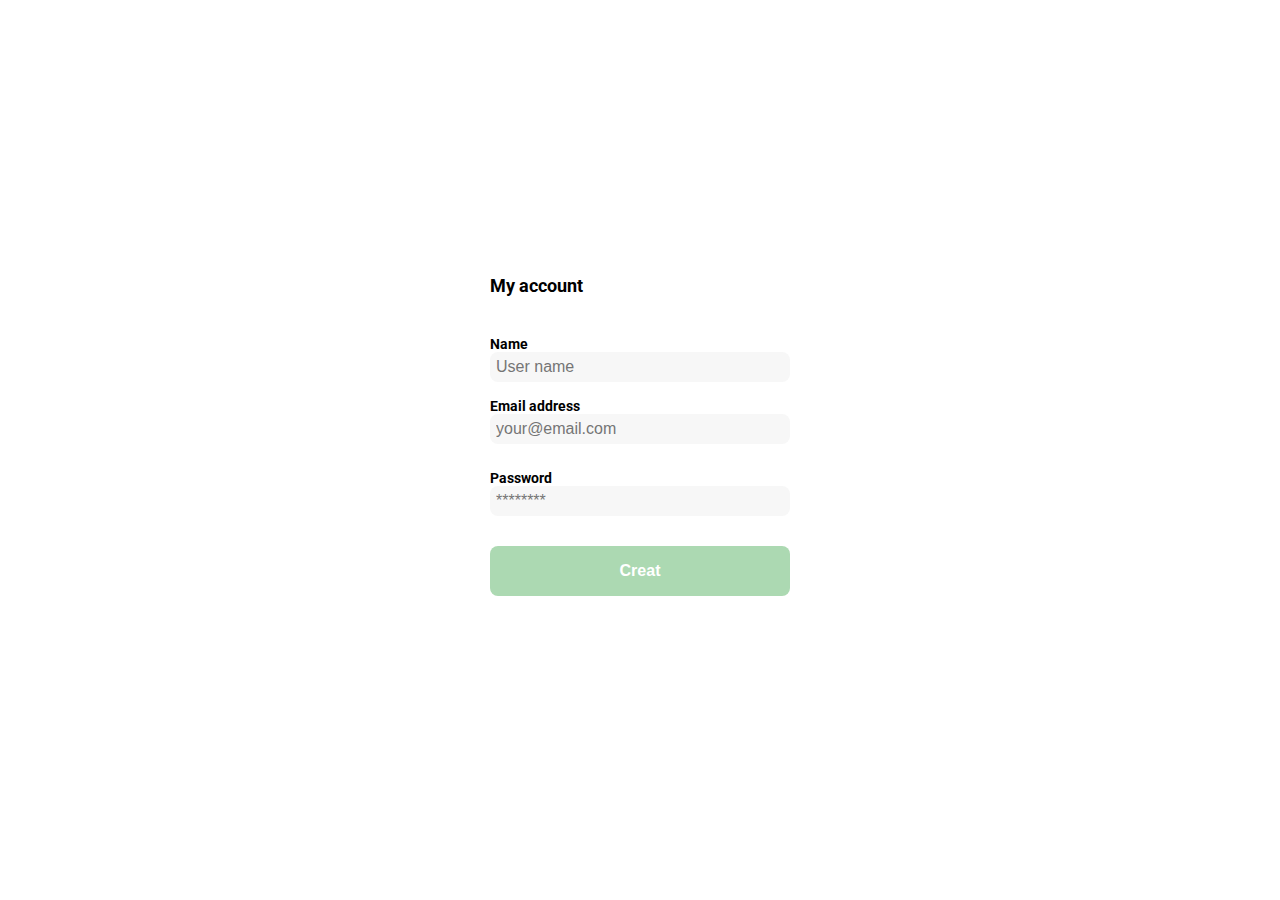
<file: crearCuenta.html>
<!DOCTYPE html>
<html lang="en">
<head>
    <meta charset="UTF-8">
    <meta http-equiv="X-UA-Compatible" content="IE=edge">
    <meta name="viewport" content="width=device-width, initial-scale=1.0">
    <meta name="description" content="Crear cuenta">
    <meta name="robots" content="index, follow">
    <meta name="author" content="Rubén Rodríguez Rivera">
    <link rel="stylesheet" href="./css/crearCuenta/crearCuentaMobile.css">
    <link rel="stylesheet" href="./css/crearCuenta/crearCuentaTablet.css" media="screen and (min-width: 600px)">
    <link rel="stylesheet" href="./css/crearCuenta/crearCuentaDesktop.css" media="screen and (min-width:1024px)">
    <link rel="preconnect" href="https://fonts.googleapis.com">
    <link rel="preconnect" href="https://fonts.gstatic.com" crossorigin>
    <link href="https://fonts.googleapis.com/css2?family=Quicksand:wght@300;500;700&family=Roboto:wght@300;400;500;900&display=swap" rel="stylesheet">
    <title>Crear cuenta</title>
</head>
<body>
    <header>

    </header>
    <main class="login">
        <div class="form-container">
            <h1 class="title">My account</h1>

            <form action="/" class="form">
                <label for="name" class="label">
                    <span>Name</span>
                    <input type="text" id="name" placeholder="User name" class="input input-nombre">
                </label>

                <label for="email" class="label">
                    <span>Email address</span>
                    <input type="email" id="email" placeholder="your@email.com" class="input input-email">
                </label>

                <label for="password" class="label">
                    <span>Password</span>
                    <input type="password" id="password" placeholder="********" class="input input-password">
                </label>

                <input type="submit" value="Creat" class="primary-button creat-button">
            </form>
        </div>
    </main>
    <footer>

    </footer>
</body>
</html>
</file>
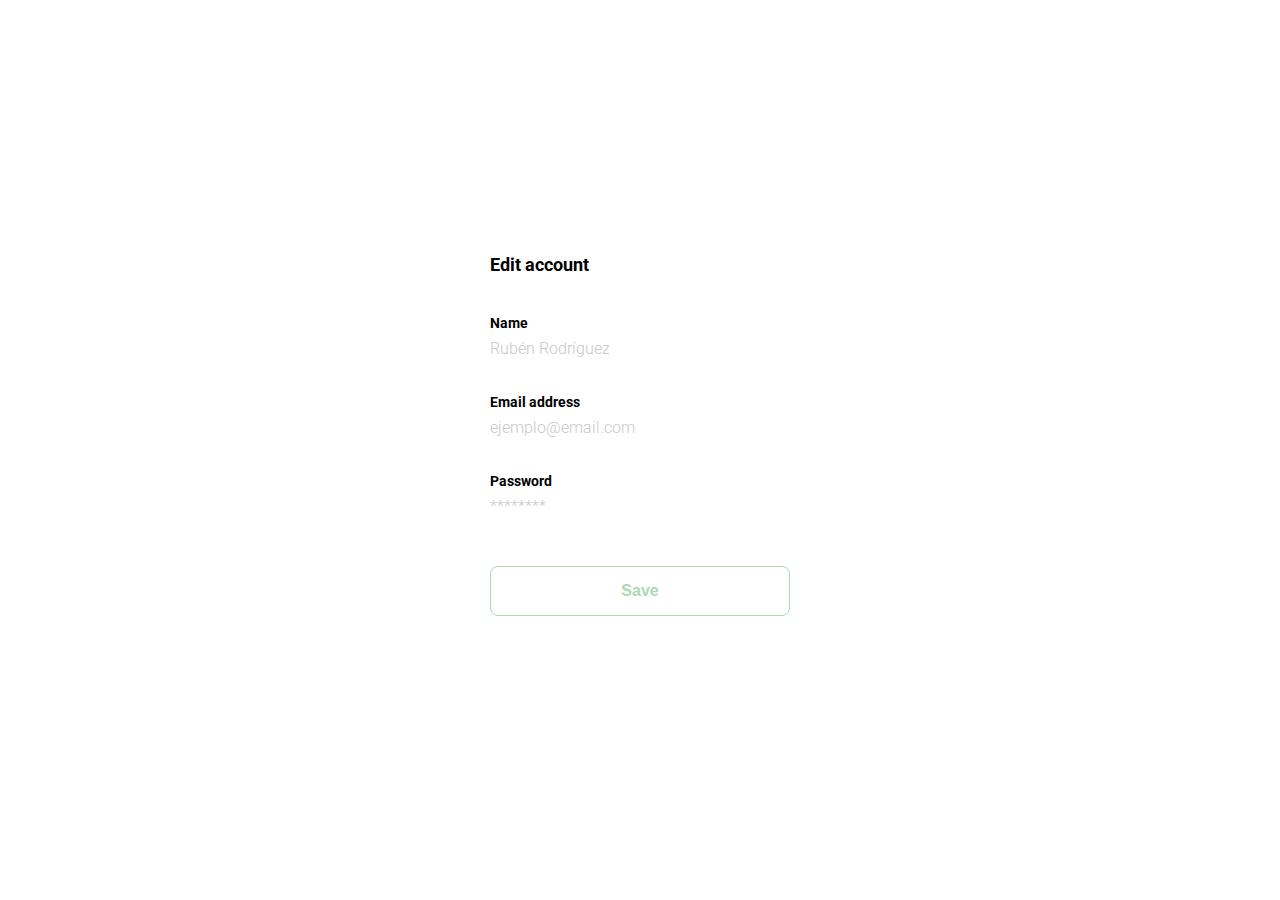
<file: editarCuenta.html>
<!DOCTYPE html>
<html lang="en">
<head>
    <meta charset="UTF-8">
    <meta http-equiv="X-UA-Compatible" content="IE=edge">
    <meta name="viewport" content="width=device-width, initial-scale=1.0">
    <meta name="description" content="Editar cuenta">
    <meta name="robots" content="index, follow">
    <meta name="author" content="Rubén Rodríguez Rivera">
    <link rel="stylesheet" href="./css/editarCuenta/editarCuentaMobile.css">
    <link rel="stylesheet" href="./css/editarCuenta/editarCuentaTablet.css" media="screen and (min-width: 600px)">
    <link rel="stylesheet" href="./css/editarCuenta/editarCuentaDesktop.css" media="screen and (min-width:1024px)">
    <link rel="preconnect" href="https://fonts.googleapis.com">
    <link rel="preconnect" href="https://fonts.gstatic.com" crossorigin>
    <link href="https://fonts.googleapis.com/css2?family=Quicksand:wght@300;500;700&family=Roboto:wght@300;400;500;900&display=swap" rel="stylesheet">
    <title>Editar cuenta</title>
</head>
<body>
    <header>

    </header>
    <main class="editar-cuenta-main">
        <div class="form-container">
            <h1 class="title">Edit account</h1>

            <form action="/" class="form">
                <label for="name" class="label">
                    <span>Name</span>
                    <p class="value">Rubén Rodríguez</p>
                </label>

                <label for="email" class="label">
                    <span>Email address</span>
                    <p class="value">ejemplo@email.com</p>
                </label>

                <label for="password" class="label">
                    <span>Password</span>
                    <p class="value">********</p>
                </label>

                <input type="submit" value="Save" class="secondary-button edit-button">
            </form>
        </div>
    </main>
    <footer>

    </footer>
</body>
</html>
</file>
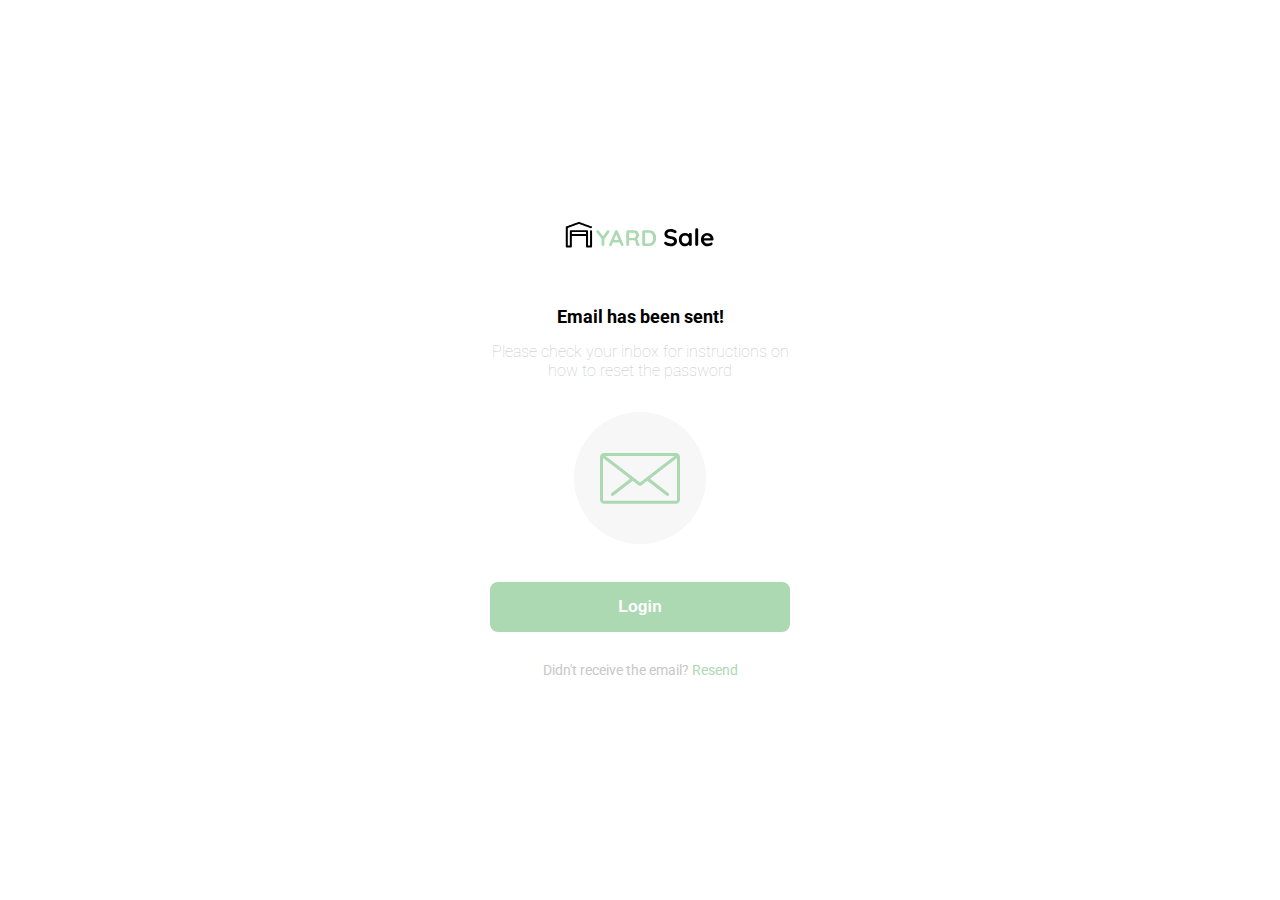
<file: enviarEmail.html>
<!DOCTYPE html>
<html lang="en">
<head>
    <meta charset="UTF-8">
    <meta http-equiv="X-UA-Compatible" content="IE=edge">
    <meta name="viewport" content="width=device-width, initial-scale=1.0">
    <meta name="description" content="Esta página envía un e-mail">
    <meta name="robots" content="index, follow">
    <meta name="author" content="Rubén Rodríguez Rivera">
    <link rel="stylesheet" href="./css/enviarEmail/enviarEmailMobile.css">
    <link rel="stylesheet" href="./css/enviarEmail/enviarEmailTablet.css" media="screen and (min-width: 600px)">
    <link rel="stylesheet" href="./css/enviarEmail/enviarEmailDesktop.css" media="screen and (min-width: 1024px)">
    <link rel="preconnect" href="https://fonts.googleapis.com">
    <link rel="preconnect" href="https://fonts.gstatic.com" crossorigin>
    <link href="https://fonts.googleapis.com/css2?family=Quicksand:wght@300;500;700&family=Roboto:wght@300;400;500;900&display=swap" rel="stylesheet">
    <title>Enviar email</title>
</head>
<body>
    <header>

    </header>
    <main class="login">
        <div class="form-container">
            <img src="./img/logos/logo_yard_sale.svg" alt="logo" class="logo">

            <h1 class="title">Email has been sent!</h1>
            <p class="subtitle">Please check your inbox for instructions on how to reset the password</p>

            <div class="email-image">
                <img src="./img/icons/email.svg" alt="email">
            </div>

            <button class="primary-button login-button">Login</button>

            <p class="resend">
                <span>Didn't receive the email?</span>
                <a href="/">Resend</a>
            </p>
        </div>
    </main>
    <footer>

    </footer>
</body>
</html>
</file>
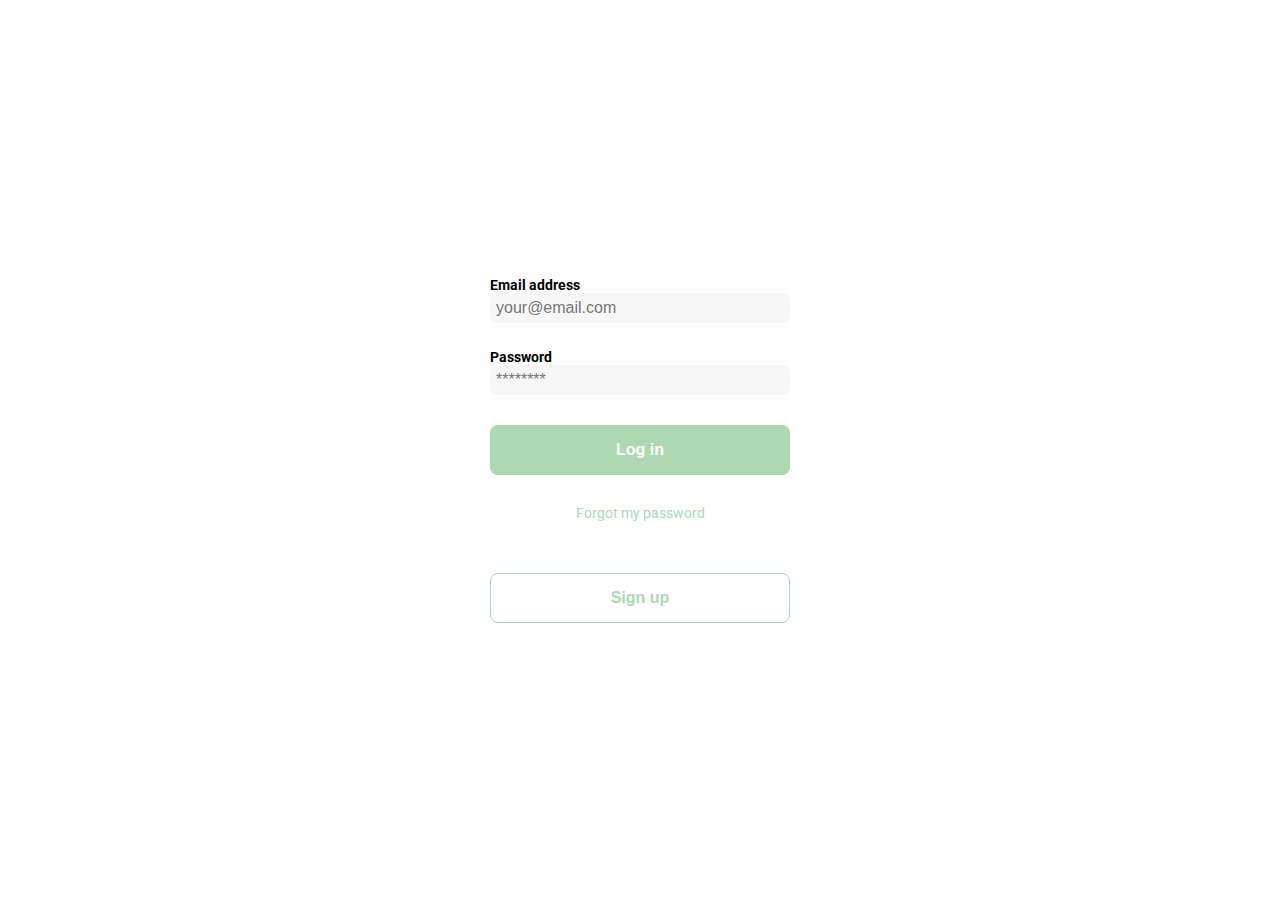
<file: login.html>
<!DOCTYPE html>
<html lang="en">
<head>
    <meta charset="UTF-8">
    <meta http-equiv="X-UA-Compatible" content="IE=edge">
    <meta name="viewport" content="width=device-width, initial-scale=1.0">
    <meta name="description" content="Inicio de sesión">
    <meta name="robots" content="index, follow">
    <meta name="author" content="Rubén Rodríguez Rivera">
    <link rel="stylesheet" href="./css/login/logInMobile.css">
    <link rel="stylesheet" href="./css/login/logInTablet.css" media="screen and (min-width: 600px)">
    <link rel="stylesheet" href="./css/login/logInDesktop.css" media="screen and (min-width:1024px)">
    <link rel="preconnect" href="https://fonts.googleapis.com">
    <link rel="preconnect" href="https://fonts.gstatic.com" crossorigin>
    <link href="https://fonts.googleapis.com/css2?family=Quicksand:wght@300;500;700&family=Roboto:wght@300;400;500;900&display=swap" rel="stylesheet">
    <title>Login</title>
</head>
<body>
    <header>

    </header>
    <main class="login">
        <div class="form-container">
            <img src="./img/logos/logo_yard_sale.svg" alt="logo" class="logo">

            <form action="/" class="form">
                <label for="email" class="label">
                    <span>Email address</span>
                    <input type="email" id="email" placeholder="your@email.com" class="input input-email">
                </label>

                <label for="password" class="label">
                    <span>Password</span>
                    <input type="password" id="new-password" placeholder="********" class="input input-password">
                </label>

                <input type="submit" value="Log in" class="primary-button login-button">

                <a href="/">Forgot my password</a>
            </form> 
            <div class="signup-container">
                <button class="secondary-button signup-button">Sign up</button>
            </div>          
        </div>
    </main>
    <footer>

    </footer>
</body>
</html>
</file>
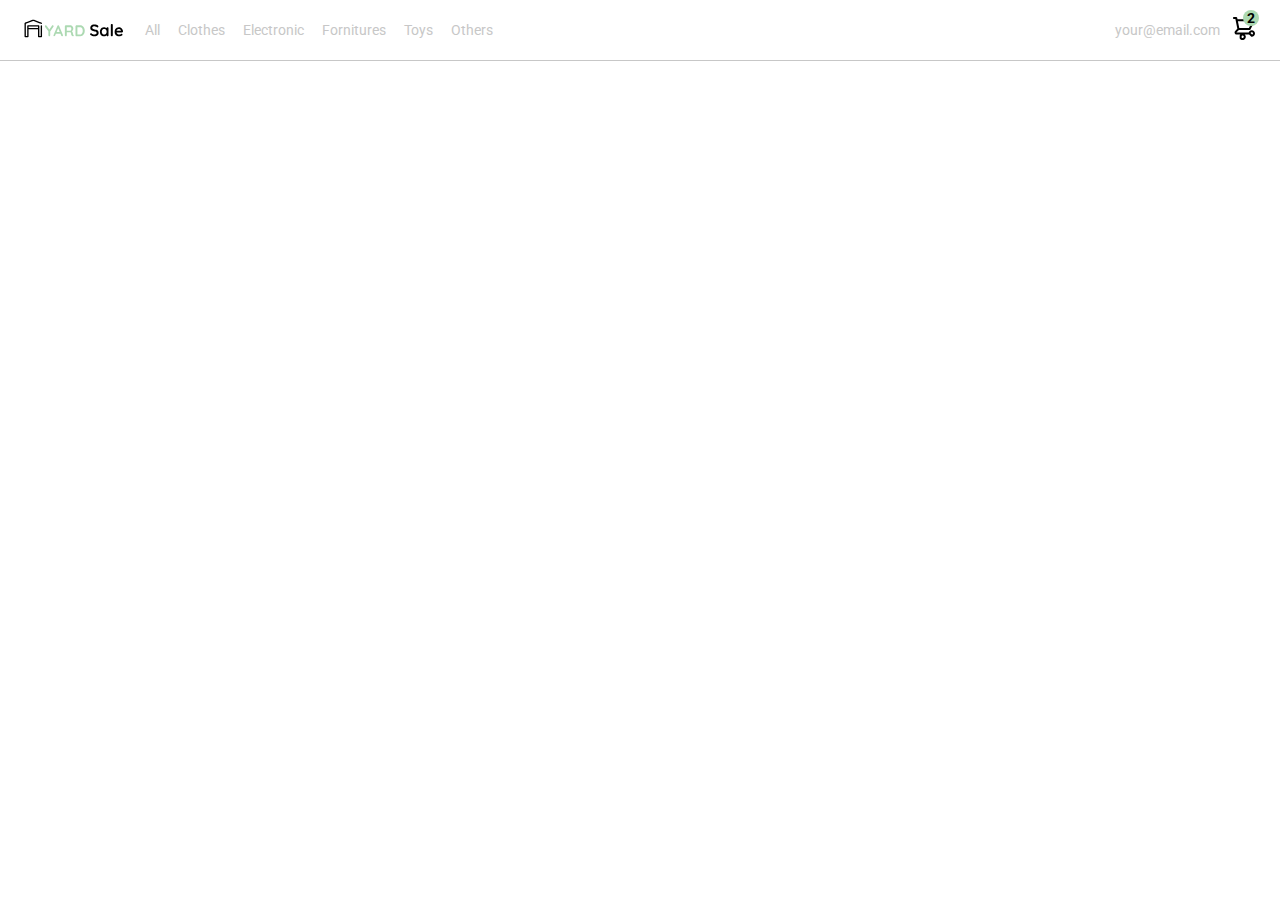
<file: navBar.html>
<!DOCTYPE html>
<html lang="en">
<head>
    <meta charset="UTF-8">
    <meta http-equiv="X-UA-Compatible" content="IE=edge">
    <meta name="viewport" content="width=device-width, initial-scale=1.0">
    <meta name="description" content="Barra de Navegador">
    <meta name="robots" content="index, follow">
    <meta name="author" content="Rubén Rodríguez Rivera">
    <link rel="stylesheet" href="./css/navBar/navBarMobile.css">
    <link rel="stylesheet" href="./css/navBar/navBarTablet.css" media="screen and (min-width: 600px)">
    <link rel="stylesheet" href="./css/navBar/navBarDesktop.css" media="screen and (min-width: 1024px)">
    <link rel="preconnect" href="https://fonts.googleapis.com">
    <link rel="preconnect" href="https://fonts.gstatic.com" crossorigin>
    <link href="https://fonts.googleapis.com/css2?family=Quicksand:wght@300;500;700&family=Roboto:wght@300;400;500;900&display=swap" rel="stylesheet">
    <title>Barra de Navegador</title>
</head>
<body>
    <nav>
        <img src="./img/icons/icon_menu.svg" alt="menu" class="menu">

        <div class="navbar-left">
            <img src="./img/logos/logo_yard_sale.svg" alt="logo" class="logo">

            <ul>
                <li>
                    <a href="/">All</a>
                </li>
                <li>
                    <a href="/">Clothes</a>
                </li>
                <li>
                    <a href="/">Electronic</a>
                </li>
                <li>
                    <a href="/">Fornitures</a>
                </li>
                <li>
                    <a href="/">Toys</a>
                </li>
                <li>
                    <a href="/">Others</a>
                </li>
            </ul>
        </div>

        <div class="navbar-right">
            <ul>
                <li class="navbar-email">your@email.com</li>
                <li class="navbar-shopping-cart">
                <img src="./img/icons/icon_shopping_cart.svg" alt="shopping cart">
                <div>2</div>
                </li>
            </ul>
        </div>
    </nav>
</body>
</html>
</file>
<file: css/crearCuenta/crearCuentaMobile.css>
:root{
    --white: #ffffff;
    --black: #000000;
    --very-light-pink: #c7c7c7;
    --text-input-field: #f7f7f7;
    --hospital-green: #acd9b2;
    --sm: 1.4rem;
    --md: 1.6rem;
    --lg: 1.8rem;
}

*{
    box-sizing: border-box;
    margin: 0;
    padding: 0;
}

html{
    font-size: 62.5%;
}

body{
    font-family: 'Quicksand', sans-serif;
    font-family: 'Roboto', sans-serif;
}

.login{
    width: 100%;
    height: 100vh;
    display: grid;
    place-items: center;
}

.form-container{
    display: grid;
    grid-template-rows: auto 1fr auto;
    width: 30rem;
}

.title{
    font-size: var(--lg);
    margin-bottom: 4rem;
    text-align: start; /*left*/
}

.form{
    display: flex;
    flex-direction: column;
}


.label{
    font-size: var(--sm);
    font-weight: bold;
    margin-bottom: .4rem;
}

.input{
    background-color: var(--text-input-field);
    border: none;
    border-radius: .8rem;
    width: 100%;
    height: 3rem;
    font-size: var(--md);
    padding: .6rem;
    margin-bottom: 1.2rem;
}

.input-email{
    margin-bottom: 2.2rem;
}

.primary-button{
    background-color: var(--hospital-green);
    border-radius: .8rem;
    border: none;
    color: var(--white);
    width: 100%;
    cursor: pointer;
    font-size: var(--md);
    font-weight: bold;
    height: 5rem;
}

.creat-button{
    margin-top: 20rem;
    
}
</file>
<file: css/crearCuenta/crearCuentaTablet.css>
:root{
    --white: #ffffff;
    --black: #000000;
    --very-light-pink: #c7c7c7;
    --text-input-field: #f7f7f7;
    --hospital-green: #acd9b2;
    --sm: 1.4rem;
    --md: 1.6rem;
    --lg: 1.8rem;
}

*{
    box-sizing: border-box;
    margin: 0;
    padding: 0;
}

html{
    font-size: 62.5%;
}

body{
    font-family: 'Quicksand', sans-serif;
    font-family: 'Roboto', sans-serif;
}

.login{
    width: 100%;
    height: 100vh;
    display: grid;
    place-items: center;
}

.form-container{
    display: grid;
    grid-template-rows: auto 1fr auto;
    width: 30rem;
}

.title{
    font-size: var(--lg);
    margin-bottom: 4rem;
    text-align: start; /*left*/
}

.form{
    display: flex;
    flex-direction: column;
}


.label{
    font-size: var(--sm);
    font-weight: bold;
    margin-bottom: .4rem;
}

.input{
    background-color: var(--text-input-field);
    border: none;
    border-radius: .8rem;
    width: 100%;
    height: 3rem;
    font-size: var(--md);
    padding: .6rem;
    margin-bottom: 1.2rem;
}

.input-email{
    margin-bottom: 2.2rem;
}

.primary-button{
    background-color: var(--hospital-green);
    border-radius: .8rem;
    border: none;
    color: var(--white);
    width: 100%;
    cursor: pointer;
    font-size: var(--md);
    font-weight: bold;
    height: 5rem;
}

.creat-button{
    margin-top: 1.4rem;
    margin-bottom: 3rem;
}
</file>
<file: css/crearCuenta/crearCuentaDesktop.css>
:root{
    --white: #ffffff;
    --black: #000000;
    --very-light-pink: #c7c7c7;
    --text-input-field: #f7f7f7;
    --hospital-green: #acd9b2;
    --sm: 1.4rem;
    --md: 1.6rem;
    --lg: 1.8rem;
}

*{
    box-sizing: border-box;
    margin: 0;
    padding: 0;
}

html{
    font-size: 62.5%;
}

body{
    font-family: 'Quicksand', sans-serif;
    font-family: 'Roboto', sans-serif;
}

.login{
    width: 100%;
    height: 100vh;
    display: grid;
    place-items: center;
}

.form-container{
    display: grid;
    grid-template-rows: auto 1fr auto;
    width: 30rem;
}

.title{
    font-size: var(--lg);
    margin-bottom: 4rem;
    text-align: start; /*left*/
}

.form{
    display: flex;
    flex-direction: column;
}


.label{
    font-size: var(--sm);
    font-weight: bold;
    margin-bottom: .4rem;
}

.input{
    background-color: var(--text-input-field);
    border: none;
    border-radius: .8rem;
    width: 100%;
    height: 3rem;
    font-size: var(--md);
    padding: .6rem;
    margin-bottom: 1.2rem;
}

.input-email{
    margin-bottom: 2.2rem;
}

.primary-button{
    background-color: var(--hospital-green);
    border-radius: .8rem;
    border: none;
    color: var(--white);
    width: 100%;
    cursor: pointer;
    font-size: var(--md);
    font-weight: bold;
    height: 5rem;
}

.creat-button{
    margin-top: 1.4rem;
    margin-bottom: 3rem;
}
</file>
<file: css/editarCuenta/editarCuentaMobile.css>
:root{
    --white: #ffffff;
    --black: #000000;
    --very-light-pink: #c7c7c7;
    --text-input-field: #f7f7f7;
    --hospital-green: #acd9b2;
    --sm: 1.4rem;
    --md: 1.6rem;
    --lg: 1.8rem;
}

*{
    box-sizing: border-box;
    margin: 0;
    padding: 0;
}

html{
    font-size: 62.5%;
}

body{
    font-family: 'Quicksand', sans-serif;
    font-family: 'Roboto', sans-serif;
}

.editar-cuenta-main{
    width: 100%;
    height: 100vh;
    display: grid;
    place-items: center;
}

.form-container{
    display: grid;
    grid-template-rows: auto 1fr auto;
    width: 30rem;
}

.title{
    font-size: var(--lg);
    margin-bottom: 4rem;
    text-align: start; /*left*/
}

.form{
    display: flex;
    flex-direction: column;
}


.label{
    font-size: var(--sm);
    font-weight: bold;
    margin-bottom: .4rem;
}

.value{
    color: var(--very-light-pink);
    font-size: var(--md);
    margin: .8rem 0 3.2rem 0;
    font-weight: 300;
}

.secondary-button{
    background-color: var(--white);
    border-radius: .8rem;
    border: .1rem solid var(--hospital-green);
    color: var(--hospital-green);
    width: 100%;
    cursor: pointer;
    font-size: var(--md);
    font-weight: bold;
    height: 5rem;
}

.edit-button{
    margin-top: 20rem;
    
}
</file>
<file: css/editarCuenta/editarCuentaTablet.css>
:root{
    --white: #ffffff;
    --black: #000000;
    --very-light-pink: #c7c7c7;
    --text-input-field: #f7f7f7;
    --hospital-green: #acd9b2;
    --sm: 1.4rem;
    --md: 1.6rem;
    --lg: 1.8rem;
}

*{
    box-sizing: border-box;
    margin: 0;
    padding: 0;
}

html{
    font-size: 62.5%;
}

body{
    font-family: 'Quicksand', sans-serif;
    font-family: 'Roboto', sans-serif;
}

.editar-cuenta-main{
    width: 100%;
    height: 100vh;
    display: grid;
    place-items: center;
}

.form-container{
    display: grid;
    grid-template-rows: auto 1fr auto;
    width: 30rem;
}

.title{
    font-size: var(--lg);
    margin-bottom: 4rem;
    text-align: start; /*left*/
}

.form{
    display: flex;
    flex-direction: column;
}


.label{
    font-size: var(--sm);
    font-weight: bold;
    margin-bottom: .4rem;
}

.value{
    color: var(--very-light-pink);
    font-size: var(--md);
    margin: .8rem 0 3.2rem 0;
    font-weight: 300;
}

.secondary-button{
    background-color: var(--white);
    border-radius: .8rem;
    border: .1rem solid var(--hospital-green);
    color: var(--hospital-green);
    width: 100%;
    cursor: pointer;
    font-size: var(--md);
    font-weight: bold;
    height: 5rem;
}

.edit-button{
    margin-top: 1.4rem;
    margin-bottom: 3rem;
}
</file>
<file: css/editarCuenta/editarCuentaDesktop.css>
:root{
    --white: #ffffff;
    --black: #000000;
    --very-light-pink: #c7c7c7;
    --text-input-field: #f7f7f7;
    --hospital-green: #acd9b2;
    --sm: 1.4rem;
    --md: 1.6rem;
    --lg: 1.8rem;
}

*{
    box-sizing: border-box;
    margin: 0;
    padding: 0;
}

html{
    font-size: 62.5%;
}

body{
    font-family: 'Quicksand', sans-serif;
    font-family: 'Roboto', sans-serif;
}

.editar-cuenta-main{
    width: 100%;
    height: 100vh;
    display: grid;
    place-items: center;
}

.form-container{
    display: grid;
    grid-template-rows: auto 1fr auto;
    width: 30rem;
}

.title{
    font-size: var(--lg);
    margin-bottom: 4rem;
    text-align: start; /*left*/
}

.form{
    display: flex;
    flex-direction: column;
}


.label{
    font-size: var(--sm);
    font-weight: bold;
    margin-bottom: .4rem;
}

.value{
    color: var(--very-light-pink);
    font-size: var(--md);
    margin: .8rem 0 3.2rem 0;
    font-weight: 300;
}

.secondary-button{
    background-color: var(--white);
    border-radius: .8rem;
    border: .1rem solid var(--hospital-green);
    color: var(--hospital-green);
    width: 100%;
    cursor: pointer;
    font-size: var(--md);
    font-weight: bold;
    height: 5rem;
}

.edit-button{
    margin-top: 1.4rem;
    margin-bottom: 3rem;
}
</file>
<file: css/enviarEmail/enviarEmailMobile.css>
:root{
    --white: #ffffff;
    --black: #000000;
    --very-light-pink: #c7c7c7;
    --text-input-field: #f7f7f7;
    --hospital-green: #acd9b2;
    --sm: 1.4rem;
    --md: 1.6rem;
    --lg: 1.8rem;
}

*{
    box-sizing: border-box;
    margin: 0;
    padding: 0;
}

html{
    font-size: 62.5%;
}

body{
    font-family: 'Quicksand', sans-serif;
    font-family: 'Roboto', sans-serif;
}


.login{
    width: 100%;
    height: 100vh;
    display: grid;
    place-items: center;
}

.form-container{
    display: grid;
    grid-template-rows: auto 1fr auto;
    width: 30rem;
    justify-items: center;
}

.logo{
    width: 15rem;
    margin-bottom: 5.4rem;
    justify-self: center;
    display: none;
}

.title{
    font-size: var(--lg);
    margin-bottom: 1.5rem;
    text-align: center;
}

.subtitle{
    color: var(--very-light-pink);
    font-size: var(--md);
    font-weight: 100;
    margin-top: 0;
    margin-bottom: 3.2rem;
    text-align: center;
}

.email-image{
    width: 13.2rem;
    height: 13.2rem;
    border-radius: 50%;
    background-color: var(--text-input-field);
    display: flex;
    justify-content: center;
    align-items: center;
    margin-bottom: 2.4rem;
}

.email-image img{
    width: 8rem;
}

.resend{
    font-size: var(--sm);
}

.resend span{
    color: var(--very-light-pink);
}

.resend a{
    color: var(--hospital-green);
    text-decoration: none;
}

.primary-button{
    background-color: var(--hospital-green);
    border-radius: .8rem;
    border: none;
    color: var(--white);
    width: 100%;
    cursor: pointer;
    font-size: var(--md);
    font-weight: bold;
    height: 5rem;
}

.login-button{
    margin-top: 1.4rem;
    margin-bottom: 3rem;
}
</file>
<file: css/enviarEmail/enviarEmailTablet.css>
:root{
    --white: #ffffff;
    --black: #000000;
    --very-light-pink: #c7c7c7;
    --text-input-field: #f7f7f7;
    --hospital-green: #acd9b2;
    --sm: 1.4rem;
    --md: 1.6rem;
    --lg: 1.8rem;
}

*{
    box-sizing: border-box;
    margin: 0;
    padding: 0;
}

html{
    font-size: 62.5%;
}

body{
    font-family: 'Quicksand', sans-serif;
    font-family: 'Roboto', sans-serif;
}


.login{
    width: 100%;
    height: 100vh;
    display: grid;
    place-items: center;
}

.form-container{
    display: grid;
    grid-template-rows: auto 1fr auto;
    width: 30rem;
    justify-items: center;
}

.logo{
    width: 15rem;
    margin-bottom: 5.4rem;
    justify-self: center;
    display: block;
}

.title{
    font-size: var(--lg);
    margin-bottom: 1.5rem;
    text-align: center;
}

.subtitle{
    color: var(--very-light-pink);
    font-size: var(--md);
    font-weight: 100;
    margin-top: 0;
    margin-bottom: 3.2rem;
    text-align: center;
}

.email-image{
    width: 13.2rem;
    height: 13.2rem;
    border-radius: 50%;
    background-color: var(--text-input-field);
    display: flex;
    justify-content: center;
    align-items: center;
    margin-bottom: 2.4rem;
}

.email-image img{
    width: 8rem;
}

.resend{
    font-size: var(--sm);
}

.resend span{
    color: var(--very-light-pink);
}

.resend a{
    color: var(--hospital-green);
    text-decoration: none;
}

.primary-button{
    background-color: var(--hospital-green);
    border-radius: .8rem;
    border: none;
    color: var(--white);
    width: 100%;
    cursor: pointer;
    font-size: var(--md);
    font-weight: bold;
    height: 5rem;
}

.login-button{
    margin-top: 1.4rem;
    margin-bottom: 3rem;
}
</file>
<file: css/enviarEmail/enviarEmailDesktop.css>
:root{
    --white: #ffffff;
    --black: #000000;
    --very-light-pink: #c7c7c7;
    --text-input-field: #f7f7f7;
    --hospital-green: #acd9b2;
    --sm: 1.4rem;
    --md: 1.6rem;
    --lg: 1.8rem;
}

*{
    box-sizing: border-box;
    margin: 0;
    padding: 0;
}

html{
    font-size: 62.5%;
}

body{
    font-family: 'Quicksand', sans-serif;
    font-family: 'Roboto', sans-serif;
}


.login{
    width: 100%;
    height: 100vh;
    display: grid;
    place-items: center;
}

.form-container{
    display: grid;
    grid-template-rows: auto 1fr auto;
    width: 30rem;
    justify-items: center;
}

.logo{
    width: 15rem;
    margin-bottom: 5.4rem;
    justify-self: center;
    display: block;
}

.title{
    font-size: var(--lg);
    margin-bottom: 1.5rem;
    text-align: center;
}

.subtitle{
    color: var(--very-light-pink);
    font-size: var(--md);
    font-weight: 100;
    margin-top: 0;
    margin-bottom: 3.2rem;
    text-align: center;
}

.email-image{
    width: 13.2rem;
    height: 13.2rem;
    border-radius: 50%;
    background-color: var(--text-input-field);
    display: flex;
    justify-content: center;
    align-items: center;
    margin-bottom: 2.4rem;
}

.email-image img{
    width: 8rem;
}

.resend{
    font-size: var(--sm);
}

.resend span{
    color: var(--very-light-pink);
}

.resend a{
    color: var(--hospital-green);
    text-decoration: none;
}

.primary-button{
    background-color: var(--hospital-green);
    border-radius: .8rem;
    border: none;
    color: var(--white);
    width: 100%;
    cursor: pointer;
    font-size: var(--md);
    font-weight: bold;
    height: 5rem;
}

.login-button{
    margin-top: 1.4rem;
    margin-bottom: 3rem;
}
</file>
<file: css/login/logInMobile.css>
:root{
    --white: #ffffff;
    --black: #000000;
    --very-light-pink: #c7c7c7;
    --text-input-field: #f7f7f7;
    --hospital-green: #acd9b2;
    --sm: 1.4rem;
    --md: 1.6rem;
    --lg: 1.8rem;
}

*{
    box-sizing: border-box;
    margin: 0;
    padding: 0;
}

html{
    font-size: 62.5%;
}

body{
    font-family: 'Quicksand', sans-serif;
    font-family: 'Roboto', sans-serif;
}

.login{
    width: 100%;
    height: 100vh;
    display: grid;
    place-items: center;
}

.form-container{
    display: grid;
    grid-template-rows: auto 1fr auto;
    width: 30rem;
}

.signup-container{
    display: flex;
    justify-content: center;
    align-items: center;
    width: 30rem;
    margin-top: 30rem;
}

.logo{
    width: 15rem;
    margin-bottom: 5.4rem;
    justify-self: center;
    display: block;
}

.form{
    display: flex;
    flex-direction: column;
}

.form a{
    color: var(--hospital-green);
    font-size: var(--sm);
    text-align: center;
    text-decoration: none;
    margin-bottom: 5.2rem;
}

.label{
    font-size: var(--sm);
    font-weight: bold;
    margin-bottom: .4rem;
}

.input{
    background-color: var(--text-input-field);
    border: none;
    border-radius: .8rem;
    width: 100%;
    height: 3rem;
    font-size: var(--md);
    padding: .6rem;
    margin-bottom: 1.2rem;
}

.input-email{
    margin-bottom: 2.2rem;
}

.primary-button{
    background-color: var(--hospital-green);
    border-radius: .8rem;
    border: none;
    color: var(--white);
    width: 100%;
    cursor: pointer;
    font-size: var(--md);
    font-weight: bold;
    height: 5rem;
}

.secondary-button{
    background-color: var(--white);
    border-radius: .8rem;
    border: .1rem solid var(--hospital-green);
    color: var(--hospital-green);
    width: 100%;
    cursor: pointer;
    font-size: var(--md);
    font-weight: bold;
    height: 5rem;
}

.login-button{
    margin-top: 1.4rem;
    margin-bottom: 3rem;
}

.secondary-button .signup-button{
    margin-top: 30rem;
}
</file>
<file: css/login/logInTablet.css>
:root{
    --white: #ffffff;
    --black: #000000;
    --very-light-pink: #c7c7c7;
    --text-input-field: #f7f7f7;
    --hospital-green: #acd9b2;
    --sm: 1.4rem;
    --md: 1.6rem;
    --lg: 1.8rem;
}

*{
    box-sizing: border-box;
    margin: 0;
    padding: 0;
}

html{
    font-size: 62.5%;
}

body{
    font-family: 'Quicksand', sans-serif;
    font-family: 'Roboto', sans-serif;
}

.login{
    width: 100%;
    height: 100vh;
    display: grid;
    place-items: center;
}

.form-container{
    display: grid;
    grid-template-rows: auto 1fr auto;
    width: 30rem;
}

.signup-container{
    display: flex;
    justify-content: center;
    align-items: center;
    width: 30rem;
    margin-top: 0;
}

.logo{
    width: 15rem;
    margin-bottom: 5.4rem;
    justify-self: center;
    display: none;
}

.form{
    display: flex;
    flex-direction: column;
}

.form a{
    color: var(--hospital-green);
    font-size: var(--sm);
    text-align: center;
    text-decoration: none;
    margin-bottom: 5.2rem;
}

.label{
    font-size: var(--sm);
    font-weight: bold;
    margin-bottom: .4rem;
}

.input{
    background-color: var(--text-input-field);
    border: none;
    border-radius: .8rem;
    width: 100%;
    height: 3rem;
    font-size: var(--md);
    padding: .6rem;
    margin-bottom: 1.2rem;
}

.input-email{
    margin-bottom: 2.2rem;
}

.primary-button{
    background-color: var(--hospital-green);
    border-radius: .8rem;
    border: none;
    color: var(--white);
    width: 100%;
    cursor: pointer;
    font-size: var(--md);
    font-weight: bold;
    height: 5rem;
}

.secondary-button{
    background-color: var(--white);
    border-radius: .8rem;
    border: .1rem solid var(--hospital-green);
    color: var(--hospital-green);
    width: 100%;
    cursor: pointer;
    font-size: var(--md);
    font-weight: bold;
    height: 5rem;
}

.login-button{
    margin-top: 1.4rem;
    margin-bottom: 3rem;
}
</file>
<file: css/login/logInDesktop.css>
:root{
    --white: #ffffff;
    --black: #000000;
    --very-light-pink: #c7c7c7;
    --text-input-field: #f7f7f7;
    --hospital-green: #acd9b2;
    --sm: 1.4rem;
    --md: 1.6rem;
    --lg: 1.8rem;
}

*{
    box-sizing: border-box;
    margin: 0;
    padding: 0;
}

html{
    font-size: 62.5%;
}

body{
    font-family: 'Quicksand', sans-serif;
    font-family: 'Roboto', sans-serif;
}

.login{
    width: 100%;
    height: 100vh;
    display: grid;
    place-items: center;
}

.form-container{
    display: grid;
    grid-template-rows: auto 1fr auto;
    width: 30rem;
}

.signup-container{
    display: flex;
    justify-content: center;
    align-items: center;
    width: 30rem;
    margin-top: 0;
}

.logo{
    width: 15rem;
    margin-bottom: 5.4rem;
    justify-self: center;
    display: none;
}

.form{
    display: flex;
    flex-direction: column;
}

.form a{
    color: var(--hospital-green);
    font-size: var(--sm);
    text-align: center;
    text-decoration: none;
    margin-bottom: 5.2rem;
}

.label{
    font-size: var(--sm);
    font-weight: bold;
    margin-bottom: .4rem;
}

.input{
    background-color: var(--text-input-field);
    border: none;
    border-radius: .8rem;
    width: 100%;
    height: 3rem;
    font-size: var(--md);
    padding: .6rem;
    margin-bottom: 1.2rem;
}

.input-email{
    margin-bottom: 2.2rem;
}

.primary-button{
    background-color: var(--hospital-green);
    border-radius: .8rem;
    border: none;
    color: var(--white);
    width: 100%;
    cursor: pointer;
    font-size: var(--md);
    font-weight: bold;
    height: 5rem;
}

.secondary-button{
    background-color: var(--white);
    border-radius: .8rem;
    border: .1rem solid var(--hospital-green);
    color: var(--hospital-green);
    width: 100%;
    cursor: pointer;
    font-size: var(--md);
    font-weight: bold;
    height: 5rem;
}

.login-button{
    margin-top: 1.4rem;
    margin-bottom: 3rem;
}
</file>
<file: css/navBar/navBarMobile.css>
:root{
    --white: #ffffff;
    --black: #000000;
    --very-light-pink: #c7c7c7;
    --text-input-field: #f7f7f7;
    --hospital-green: #acd9b2;
    --sm: 1.4rem;
    --md: 1.6rem;
    --lg: 1.8rem;
}

*{
    box-sizing: border-box;
    margin: 0;
    padding: 0;
}

html{
    font-size: 62.5%;
}

body{
    font-family: 'Quicksand', sans-serif;
    font-family: 'Roboto', sans-serif;
}

nav{
    display: flex;
    width: 100%;
    justify-content: space-between;
    padding: 0 2.4rem;
    border-bottom: .1rem solid var(--very-light-pink);
}

.menu{
    display: block;
}

.logo{
    width: 10rem;
}

.navbar-left ul,
.navbar-right ul{
    list-style: none;
    display: flex;
    align-items: center;
    font-size: var(--sm);
    height: 6rem;
}

.navbar-left{
    display: flex;
}

.navbar-left ul{
    display: none;
    /*margin-left: 1.2rem;*/
}

.navbar-left ul li a,
.navbar-right ul li a{
    text-decoration: none;
    color: var(--very-light-pink);
    border: .1rem solid var(--white);
    font-size: var(--sm);
    padding: .8rem;
    border-radius: .8rem;
}

.navbar-left ul li a:hover,
.navbar-right ul li a:hover{
    border: .1rem solid var(--hospital-green);
    color: var(--hospital-green);
}

.navbar-email{
    display: none;
    /*color: var(--very-light-pink);
    font-size: var(--sm);
    margin: 1.2rem;*/
}

.navbar-shopping-cart{
    position: relative;
}

.navbar-shopping-cart div{
    width: 1.6rem;
    height: 1.6rem;
    background-color: var(--hospital-green);
    border-radius: 50%;
    font-size: var(--sm);
    font-weight: bold;
    position: absolute;
    top: -.6rem;
    right: -.3rem;
    display: flex;
    justify-content: center;
    align-items: center;
}
</file>
<file: css/navBar/navBarTablet.css>
:root{
    --white: #ffffff;
    --black: #000000;
    --very-light-pink: #c7c7c7;
    --text-input-field: #f7f7f7;
    --hospital-green: #acd9b2;
    --sm: 1.4rem;
    --md: 1.6rem;
    --lg: 1.8rem;
}

*{
    box-sizing: border-box;
    margin: 0;
    padding: 0;
}

html{
    font-size: 62.5%;
}

body{
    font-family: 'Quicksand', sans-serif;
    font-family: 'Roboto', sans-serif;
}

nav{
    display: flex;
    width: 100%;
    justify-content: space-between;
    padding: 0 2.4rem;
}

.menu{
    display: none;
}

.logo{
    width: 10rem;
}

.navbar-left ul,
.navbar-right ul{
    list-style: none;
    display: flex;
    align-items: center;
    font-size: var(--sm);
    height: 6rem;
}

.navbar-left{
    display: flex;
}

.navbar-left ul{
    margin-left: 1.2rem;
}

.navbar-left ul li a,
.navbar-right ul li a{
    text-decoration: none;
    color: var(--very-light-pink);
    border: .1rem solid var(--white);
    font-size: var(--sm);
    padding: .8rem;
    border-radius: .8rem;
}

.navbar-left ul li a:hover,
.navbar-right ul li a:hover{
    border: .1rem solid var(--hospital-green);
    color: var(--hospital-green);
}

.navbar-email{
    display: flex;
    color: var(--very-light-pink);
    font-size: var(--sm);
    margin: 1.2rem;
}

.navbar-shopping-cart{
    position: relative;
}

.navbar-shopping-cart div{
    width: 1.6rem;
    height: 1.6rem;
    background-color: var(--hospital-green);
    border-radius: 50%;
    font-size: var(--sm);
    font-weight: bold;
    position: absolute;
    top: -.6rem;
    right: -.3rem;
    display: flex;
    justify-content: center;
    align-items: center;
}
</file>
<file: css/navBar/navBarDesktop.css>
:root{
    --white: #ffffff;
    --black: #000000;
    --very-light-pink: #c7c7c7;
    --text-input-field: #f7f7f7;
    --hospital-green: #acd9b2;
    --sm: 1.4rem;
    --md: 1.6rem;
    --lg: 1.8rem;
}

*{
    box-sizing: border-box;
    margin: 0;
    padding: 0;
}

html{
    font-size: 62.5%;
}

body{
    font-family: 'Quicksand', sans-serif;
    font-family: 'Roboto', sans-serif;
}

nav{
    display: flex;
    width: 100%;
    justify-content: space-between;
    padding: 0 2.4rem;
}

.menu{
    display: none;
}

.logo{
    width: 10rem;
}

.navbar-left ul,
.navbar-right ul{
    list-style: none;
    display: flex;
    align-items: center;
    font-size: var(--sm);
    height: 6rem;
}

.navbar-left{
    display: flex;
}

.navbar-left ul{
    margin-left: 1.2rem;
}

.navbar-left ul li a,
.navbar-right ul li a{
    text-decoration: none;
    color: var(--very-light-pink);
    border: .1rem solid var(--white);
    font-size: var(--sm);
    padding: .8rem;
    border-radius: .8rem;
}

.navbar-left ul li a:hover,
.navbar-right ul li a:hover{
    border: .1rem solid var(--hospital-green);
    color: var(--hospital-green);
}

.navbar-email{
    display: flex;
    color: var(--very-light-pink);
    font-size: var(--sm);
    margin: 1.2rem;
}

.navbar-shopping-cart{
    position: relative;
}

.navbar-shopping-cart div{
    width: 1.6rem;
    height: 1.6rem;
    background-color: var(--hospital-green);
    border-radius: 50%;
    font-size: var(--sm);
    font-weight: bold;
    position: absolute;
    top: -.6rem;
    right: -.3rem;
    display: flex;
    justify-content: center;
    align-items: center;
}
</file>
